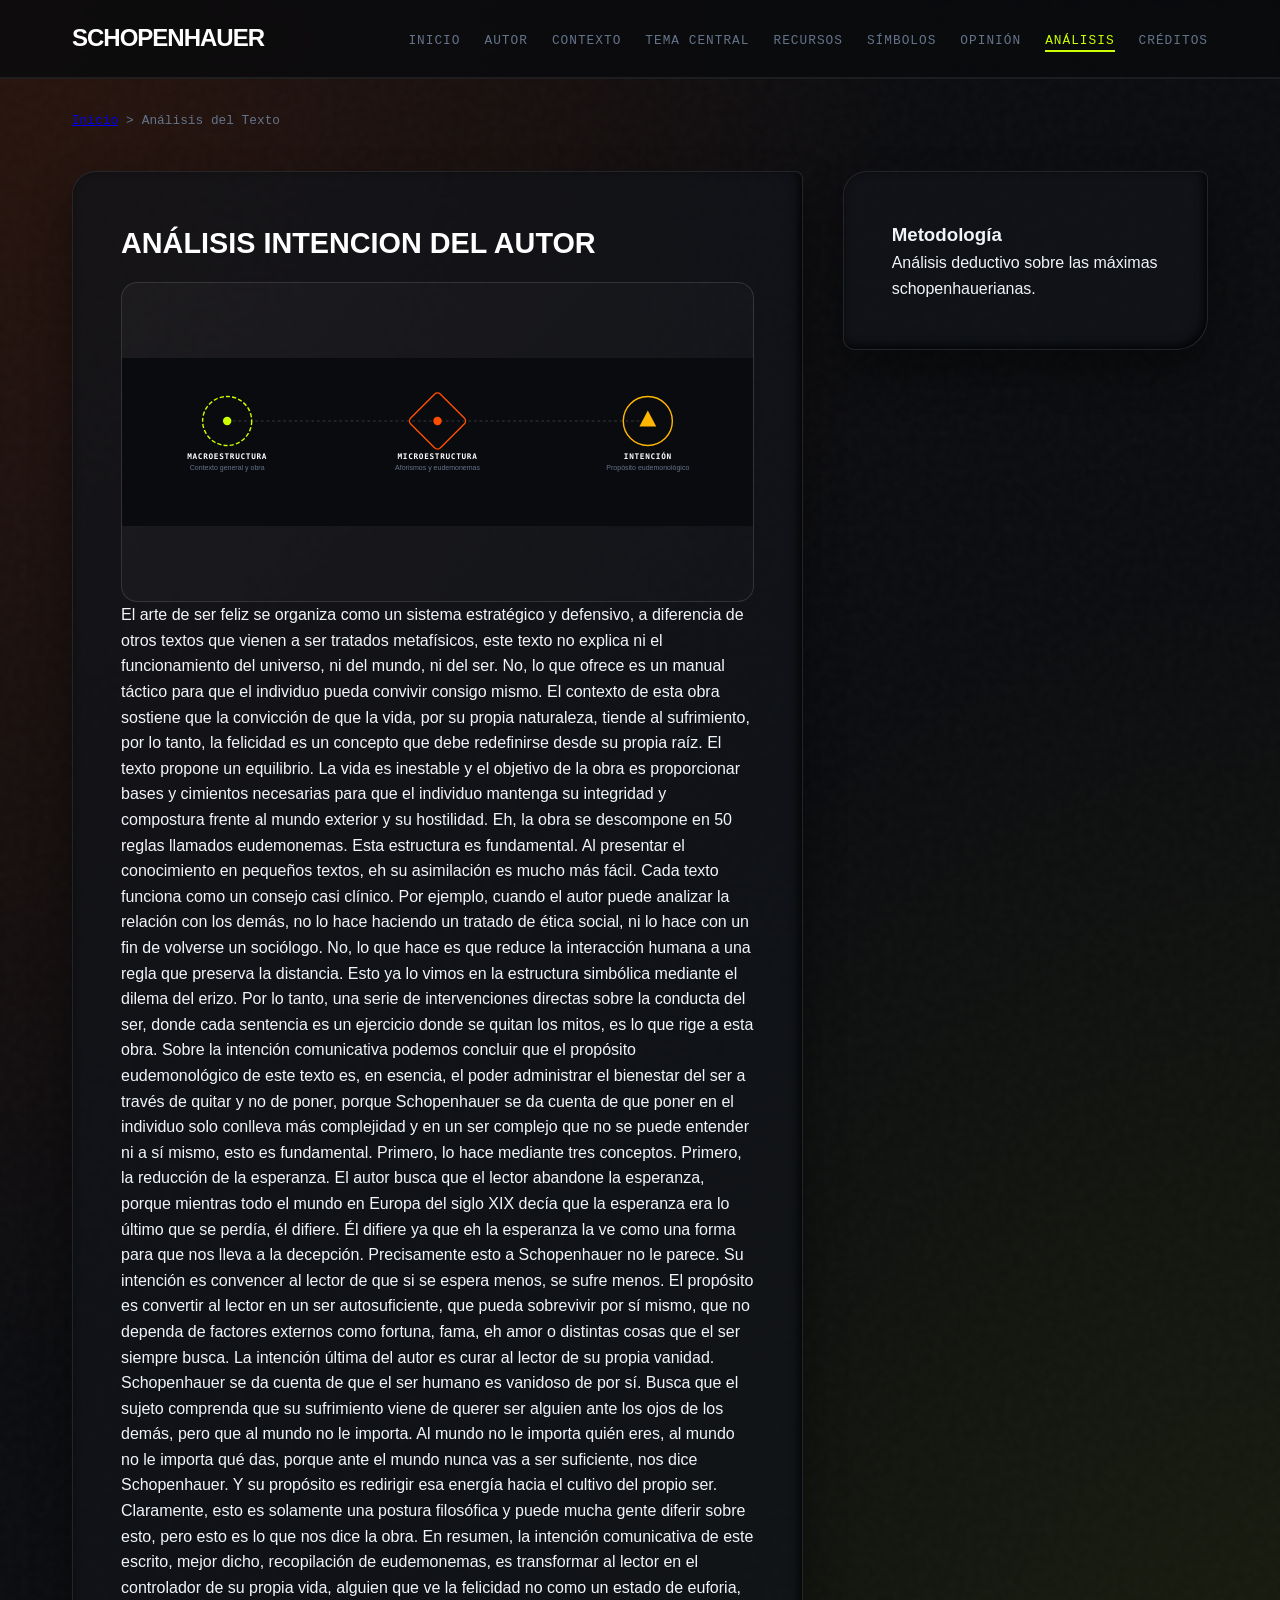
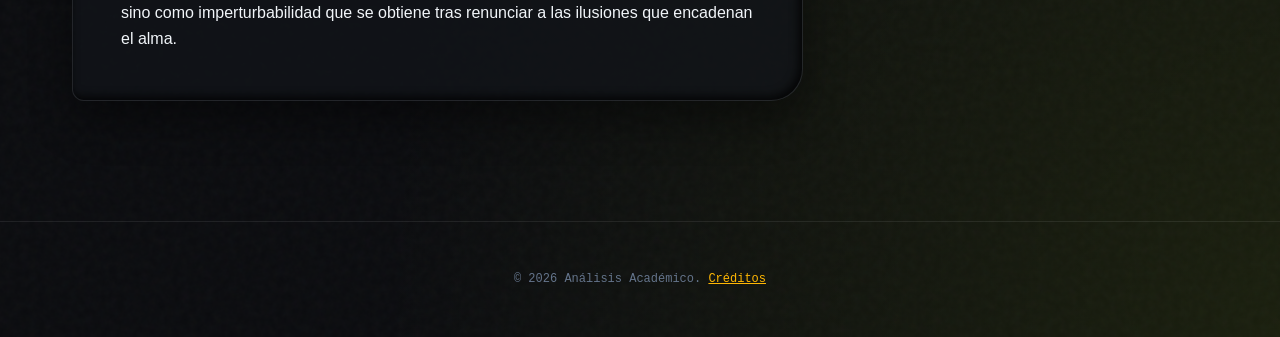
<file: analisis-texto.html>
<!DOCTYPE html>
<html lang="es">
<head>
  <meta charset="UTF-8">
  <title>Análisis del Texto - El Arte de Ser Feliz</title>
  <link rel="stylesheet" href="styles.css">
</head>
<body>
  <header>
    <div class="nav-container">
      <a href="index.html" class="logo">SCHOPENHAUER</a>
      <nav>
        <ul>
          <li><a href="index.html">Inicio</a></li>
          <li><a href="autor-biografia.html">Autor</a></li>
          <li><a href="contexto-historico.html">Contexto</a></li>
          <li><a href="tema-central.html">Tema Central</a></li>
          <li><a href="recursos-literarios.html">Recursos</a></li>
          <li><a href="lenguaje-simbolico.html">Símbolos</a></li>
          <li><a href="opinion-critica.html">Opinión</a></li>
          <li><a href="analisis-texto.html" class="active">Análisis</a></li>
          <li><a href="creditos.html">Créditos</a></li>
        </ul>
      </nav>
    </div>
  </header>

  <div class="breadcrumbs"><a href="index.html">Inicio</a> &gt; <span>Análisis del Texto</span></div>

  <main class="main-container" style="margin-top: 2rem;">
    <section>
      <article class="content-card">
        <h2>Análisis intencion del autor</h2>
        <div class="image-frame"><img src="images/analisis.svg" alt="Frankfurt S XIX"></div>
        <p>El arte de ser feliz se organiza como un sistema estratégico y defensivo, a diferencia de otros textos que vienen a ser tratados metafísicos, este texto no explica ni el funcionamiento del universo, ni del mundo, ni del ser. No, lo que ofrece es un manual táctico para que el individuo pueda convivir consigo mismo. El contexto de esta obra sostiene que la convicción de que la vida, por su propia naturaleza, tiende al sufrimiento, por lo tanto, la felicidad es un concepto que debe redefinirse desde su propia raíz. El texto propone un equilibrio. La vida es inestable y el objetivo de la obra es proporcionar bases y cimientos necesarias para que el individuo mantenga su integridad y compostura frente al mundo exterior y su hostilidad. Eh, la obra se descompone en 50 reglas llamados eudemonemas. Esta estructura es fundamental. Al presentar el conocimiento en pequeños textos, eh su asimilación es mucho más fácil. Cada texto funciona como un consejo casi clínico. Por ejemplo, cuando el autor puede analizar la relación con los demás, no lo hace haciendo un tratado de ética social, ni lo hace con un fin de volverse un sociólogo. No, lo que hace es que reduce la interacción humana a una regla que preserva la distancia. Esto ya lo vimos en la estructura simbólica mediante el dilema del erizo. Por lo tanto, una serie de intervenciones directas sobre la conducta del ser, donde cada sentencia es un ejercicio donde se quitan los mitos, es lo que rige a esta obra. Sobre la intención comunicativa podemos concluir que el propósito eudemonológico de este texto es, en esencia, el poder administrar el bienestar del ser a través de quitar y no de poner, porque Schopenhauer se da cuenta de que poner en el individuo solo conlleva más complejidad y en un ser complejo que no se puede entender ni a sí mismo, esto es fundamental. Primero, lo hace mediante tres conceptos. Primero, la reducción de la esperanza. El autor busca que el lector abandone la esperanza, porque mientras todo el mundo en Europa del siglo XIX decía que la esperanza era lo último que se perdía, él difiere. Él difiere ya que eh la esperanza la ve como una forma para que nos lleva a la decepción. Precisamente esto a Schopenhauer no le parece. Su intención es convencer al lector de que si se espera menos, se sufre menos. El propósito es convertir al lector en un ser autosuficiente, que pueda sobrevivir por sí mismo, que no dependa de factores externos como fortuna, fama, eh amor o distintas cosas que el ser siempre busca. La intención última del autor es curar al lector de su propia vanidad. Schopenhauer se da cuenta de que el ser humano es vanidoso de por sí. Busca que el sujeto comprenda que su sufrimiento viene de querer ser alguien ante los ojos de los demás, pero que al mundo no le importa. Al mundo no le importa quién eres, al mundo no le importa qué das, porque ante el mundo nunca vas a ser suficiente, nos dice Schopenhauer. Y su propósito es redirigir esa energía hacia el cultivo del propio ser. Claramente, esto es solamente una postura filosófica y puede mucha gente diferir sobre esto, pero esto es lo que nos dice la obra. En resumen, la intención comunicativa de este escrito, mejor dicho, recopilación de eudemonemas, es transformar al lector en el controlador de su propia vida, alguien que ve la felicidad no como un estado de euforia, sino como imperturbabilidad que se obtiene tras renunciar a las ilusiones que encadenan el alma.</p>
      </article>
    </section>

    <aside>
      <div class="content-card">
        <h3>Metodología</h3>
        <p>Análisis deductivo sobre las máximas schopenhauerianas.</p>
      </div>
    </aside>
  </main>

  <footer>
    <p>&copy; 2026 Análisis Académico. <a href="creditos.html" style="color: var(--accent-gold);">Créditos</a></p>
  </footer>
</body>
</html>
</file>
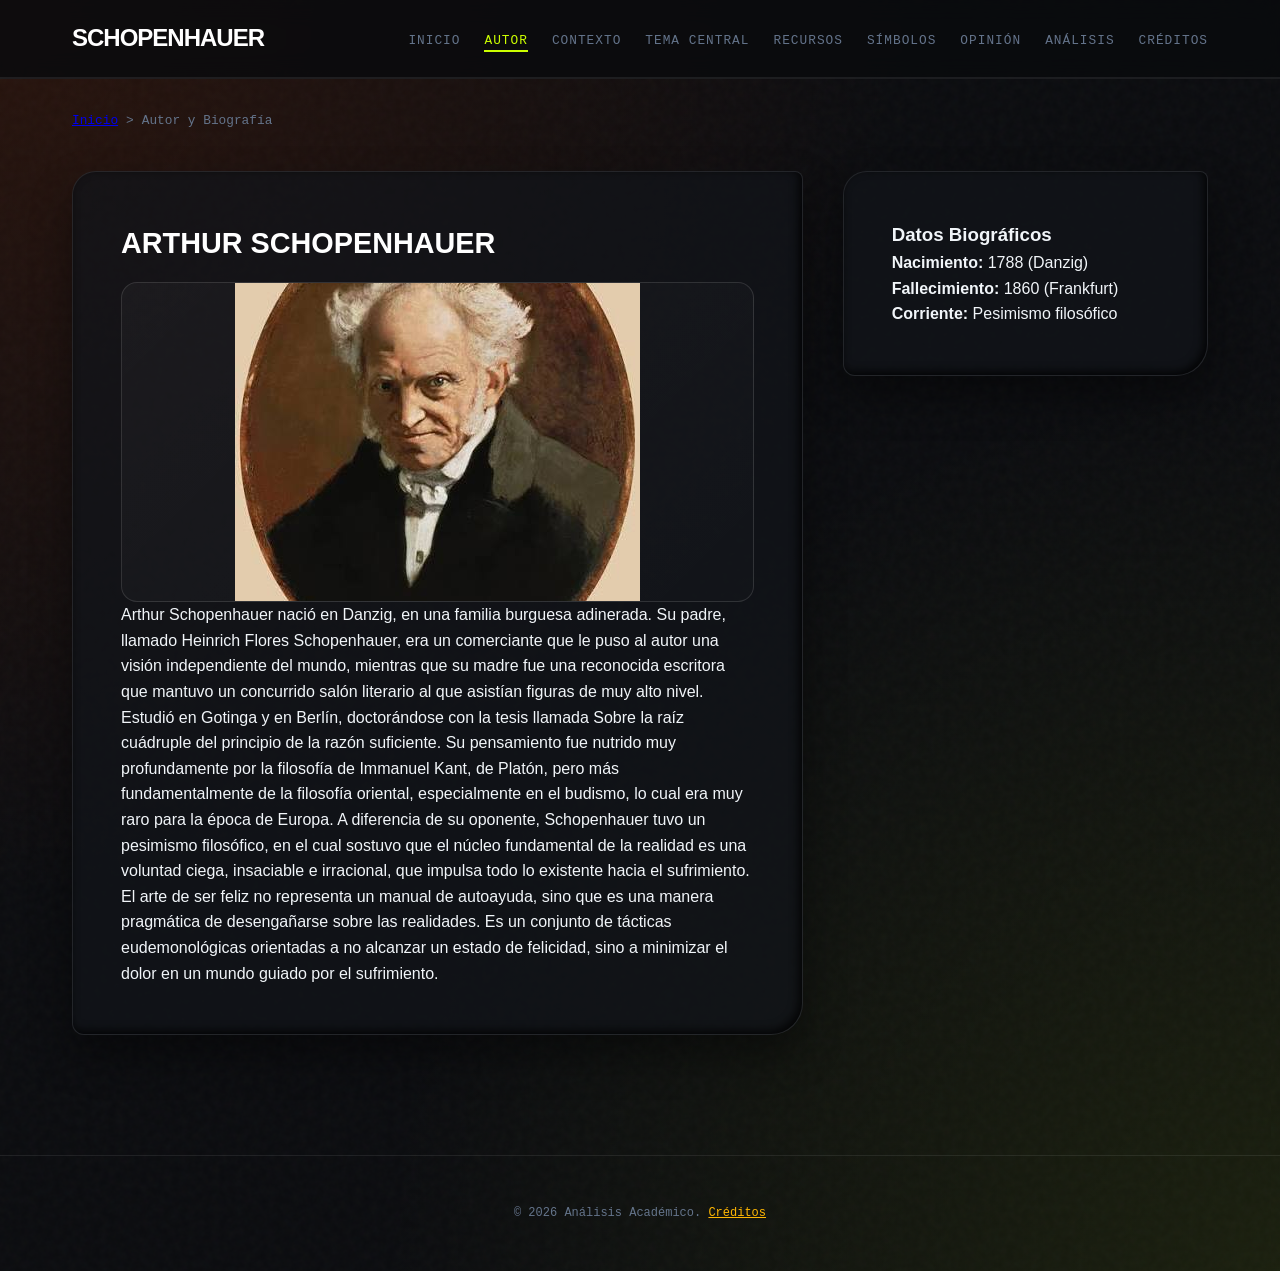
<file: autor-biografia.html>
<!DOCTYPE html>
<html lang="es">
<head>
  <meta charset="UTF-8">
  <title>Autor y Biografía - El Arte de Ser Feliz</title>
  <link rel="stylesheet" href="styles.css">
</head>
<body>
  <header>
    <div class="nav-container">
      <a href="index.html" class="logo">SCHOPENHAUER</a>
      <nav>
        <ul>
          <li><a href="index.html">Inicio</a></li>
          <li><a href="autor-biografia.html" class="active">Autor</a></li>
          <li><a href="contexto-historico.html">Contexto</a></li>
          <li><a href="tema-central.html">Tema Central</a></li>
          <li><a href="recursos-literarios.html">Recursos</a></li>
          <li><a href="lenguaje-simbolico.html">Símbolos</a></li>
          <li><a href="opinion-critica.html">Opinión</a></li>
          <li><a href="analisis-texto.html">Análisis</a></li>
          <li><a href="creditos.html">Créditos</a></li>
        </ul>
      </nav>
    </div>
  </header>

  <div class="breadcrumbs"><a href="index.html">Inicio</a> &gt; <span>Autor y Biografía</span></div>

  <main class="main-container" style="margin-top: 2rem;">
    <section>
      <article class="content-card">
        <h2>Arthur Schopenhauer</h2>
        <div class="image-frame"><img src="images/retrato.jpg" alt="Retrato de Arthur Schopenhauer"></div>
        <p>Arthur Schopenhauer nació en Danzig, en una familia burguesa adinerada. Su padre, llamado Heinrich Flores Schopenhauer, era un comerciante que le puso al autor una visión independiente del mundo, mientras que su madre fue una reconocida escritora que mantuvo un concurrido salón literario al que asistían figuras de muy alto nivel. Estudió en Gotinga y en Berlín, doctorándose con la tesis llamada Sobre la raíz cuádruple del principio de la razón suficiente. Su pensamiento fue nutrido muy profundamente por la filosofía de Immanuel Kant, de Platón, pero más fundamentalmente de la filosofía oriental, especialmente en el budismo, lo cual era muy raro para la época de Europa. A diferencia de su oponente, Schopenhauer tuvo un pesimismo filosófico, en el cual sostuvo que el núcleo fundamental de la realidad es una voluntad ciega, insaciable e irracional, que impulsa todo lo existente hacia el sufrimiento. El arte de ser feliz no representa un manual de autoayuda, sino que es una manera pragmática de desengañarse sobre las realidades. Es un conjunto de tácticas eudemonológicas orientadas a no alcanzar un estado de felicidad, sino a minimizar el dolor en un mundo guiado por el sufrimiento.</p>
      </article>
    </section>

    <aside>
      <div class="content-card">
        <h3>Datos Biográficos</h3>
        <p><strong>Nacimiento:</strong> 1788 (Danzig)</p>
        <p><strong>Fallecimiento:</strong> 1860 (Frankfurt)</p>
        <p><strong>Corriente:</strong> Pesimismo filosófico</p>
      </div>
    </aside>
  </main>

  <footer>
    <p>&copy; 2026 Análisis Académico. <a href="creditos.html" style="color: var(--accent-gold);">Créditos</a></p>
  </footer>
</body>
</html>
</file>
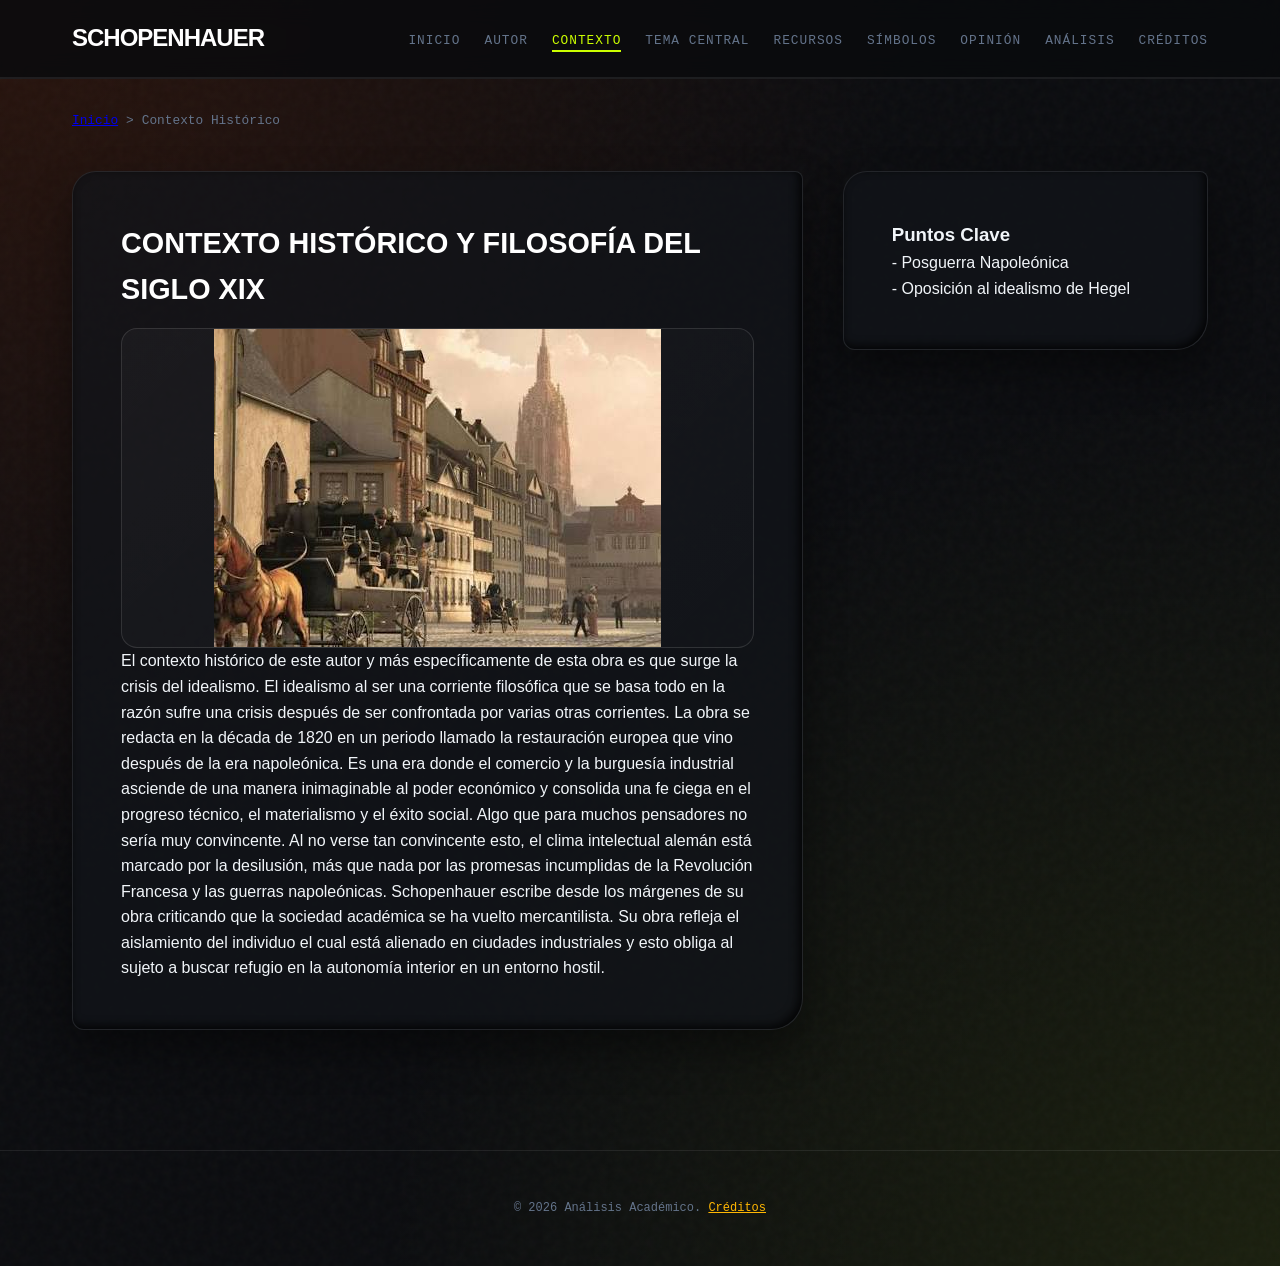
<file: contexto-historico.html>
<!DOCTYPE html>
<html lang="es">
<head>
  <meta charset="UTF-8">
  <title>Contexto Histórico - El Arte de Ser Feliz</title>
  <link rel="stylesheet" href="styles.css">
</head>
<body>
  <header>
    <div class="nav-container">
      <a href="index.html" class="logo">SCHOPENHAUER</a>
      <nav>
        <ul>
          <li><a href="index.html">Inicio</a></li>
          <li><a href="autor-biografia.html">Autor</a></li>
          <li><a href="contexto-historico.html" class="active">Contexto</a></li>
          <li><a href="tema-central.html">Tema Central</a></li>
          <li><a href="recursos-literarios.html">Recursos</a></li>
          <li><a href="lenguaje-simbolico.html">Símbolos</a></li>
          <li><a href="opinion-critica.html">Opinión</a></li>
          <li><a href="analisis-texto.html">Análisis</a></li>
          <li><a href="creditos.html">Créditos</a></li>
        </ul>
      </nav>
    </div>
  </header>

  <div class="breadcrumbs"><a href="index.html">Inicio</a> &gt; <span>Contexto Histórico</span></div>

  <main class="main-container" style="margin-top: 2rem;">
    <section>
      <article class="content-card">
        <h2>Contexto Histórico y Filosofía del Siglo XIX</h2>
        <div class="image-frame"><img src="images/europa.jpg" alt="Frankfurt S XIX"></div>
        <p>El contexto histórico de este autor y más específicamente de esta obra es que surge la crisis del idealismo. El idealismo al ser una corriente filosófica que se basa todo en la razón sufre una crisis después de ser confrontada por varias otras corrientes. La obra se redacta en la década de 1820 en un periodo llamado la restauración europea que vino después de la era napoleónica. Es una era donde el comercio y la burguesía industrial asciende de una manera inimaginable al poder económico y consolida una fe ciega en el progreso técnico, el materialismo y el éxito social. Algo que para muchos pensadores no sería muy convincente. Al no verse tan convincente esto, el clima intelectual alemán está marcado por la desilusión, más que nada por las promesas incumplidas de la Revolución Francesa y las guerras napoleónicas. Schopenhauer escribe desde los márgenes de su obra criticando que la sociedad académica se ha vuelto mercantilista. Su obra refleja el aislamiento del individuo el cual está alienado en ciudades industriales y esto obliga al sujeto a buscar refugio en la autonomía interior en un entorno hostil.</p>
      </article>
    </section>

    <aside>
      <div class="content-card">
        <h3>Puntos Clave</h3>
        <p>- Posguerra Napoleónica</p>
        <p>- Oposición al idealismo de Hegel</p>
      </div>
    </aside>
  </main>

  <footer>
    <p>&copy; 2026 Análisis Académico. <a href="creditos.html" style="color: var(--accent-gold);">Créditos</a></p>
  </footer>
</body>
</html>
</file>
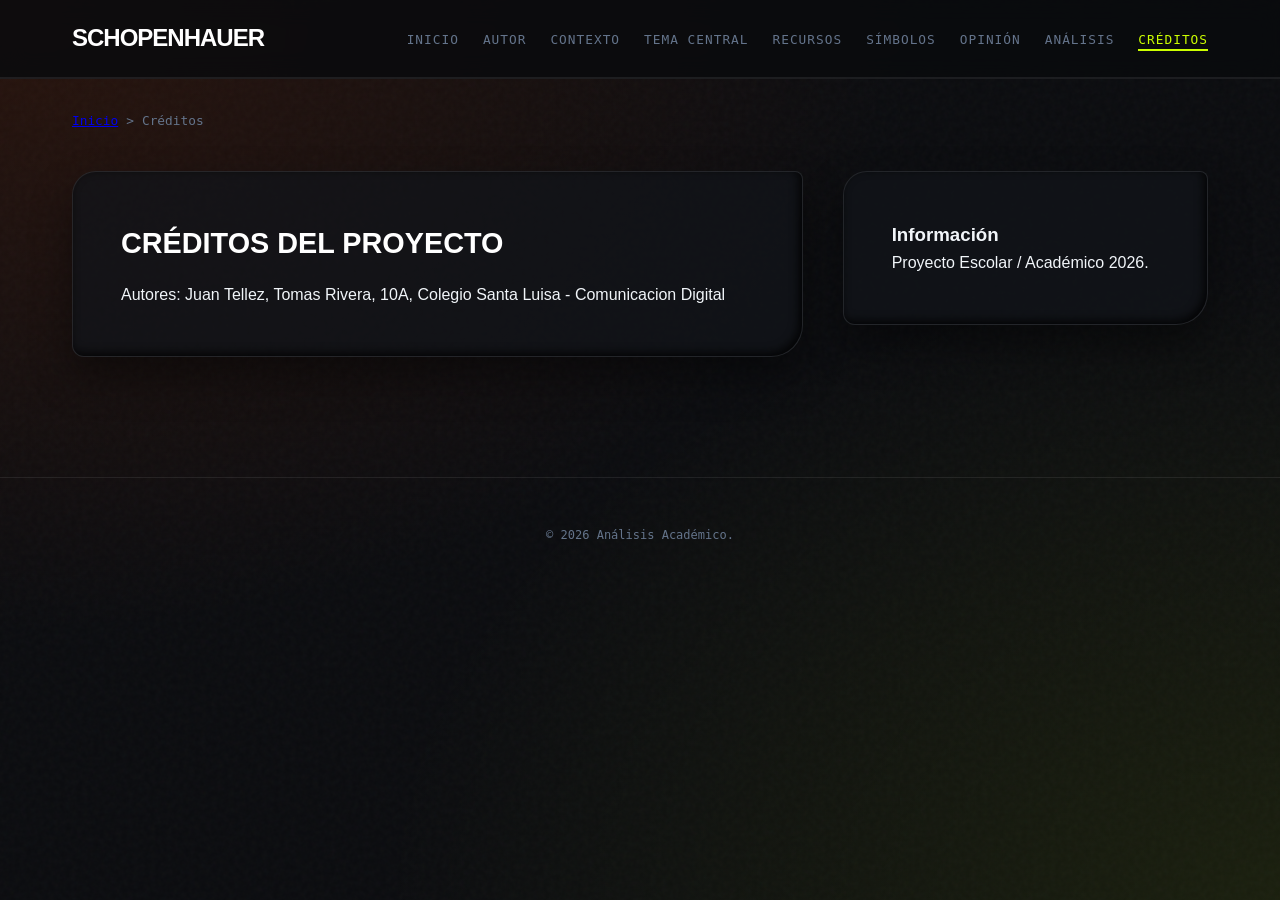
<file: creditos.html>
<!DOCTYPE html>
<html lang="es">
<head>
  <meta charset="UTF-8">
  <title>Créditos - El Arte de Ser Feliz</title>
  <link rel="stylesheet" href="styles.css">
</head>
<body>
  <header>
    <div class="nav-container">
      <a href="index.html" class="logo">SCHOPENHAUER</a>
      <nav>
        <ul>
          <li><a href="index.html">Inicio</a></li>
          <li><a href="autor-biografia.html">Autor</a></li>
          <li><a href="contexto-historico.html">Contexto</a></li>
          <li><a href="tema-central.html">Tema Central</a></li>
          <li><a href="recursos-literarios.html">Recursos</a></li>
          <li><a href="lenguaje-simbolico.html">Símbolos</a></li>
          <li><a href="opinion-critica.html">Opinión</a></li>
          <li><a href="analisis-texto.html">Análisis</a></li>
          <li><a href="creditos.html" class="active">Créditos</a></li>
        </ul>
      </nav>
    </div>
  </header>

  <div class="breadcrumbs"><a href="index.html">Inicio</a> &gt; <span>Créditos</span></div>

  <main class="main-container" style="margin-top: 2rem;">
    <section>
      <article class="content-card">
        <h2>Créditos del Proyecto</h2>
        <p>Autores: Juan Tellez, Tomas Rivera, 10A, Colegio Santa Luisa - Comunicacion Digital</p>
      </article>
    </section>

    <aside>
      <div class="content-card">
        <h3>Información</h3>
        <p>Proyecto Escolar / Académico 2026.</p>
      </div>
    </aside>
  </main>

  <footer>
    <p>&copy; 2026 Análisis Académico.</p>
  </footer>
</body>
</html>
</file>
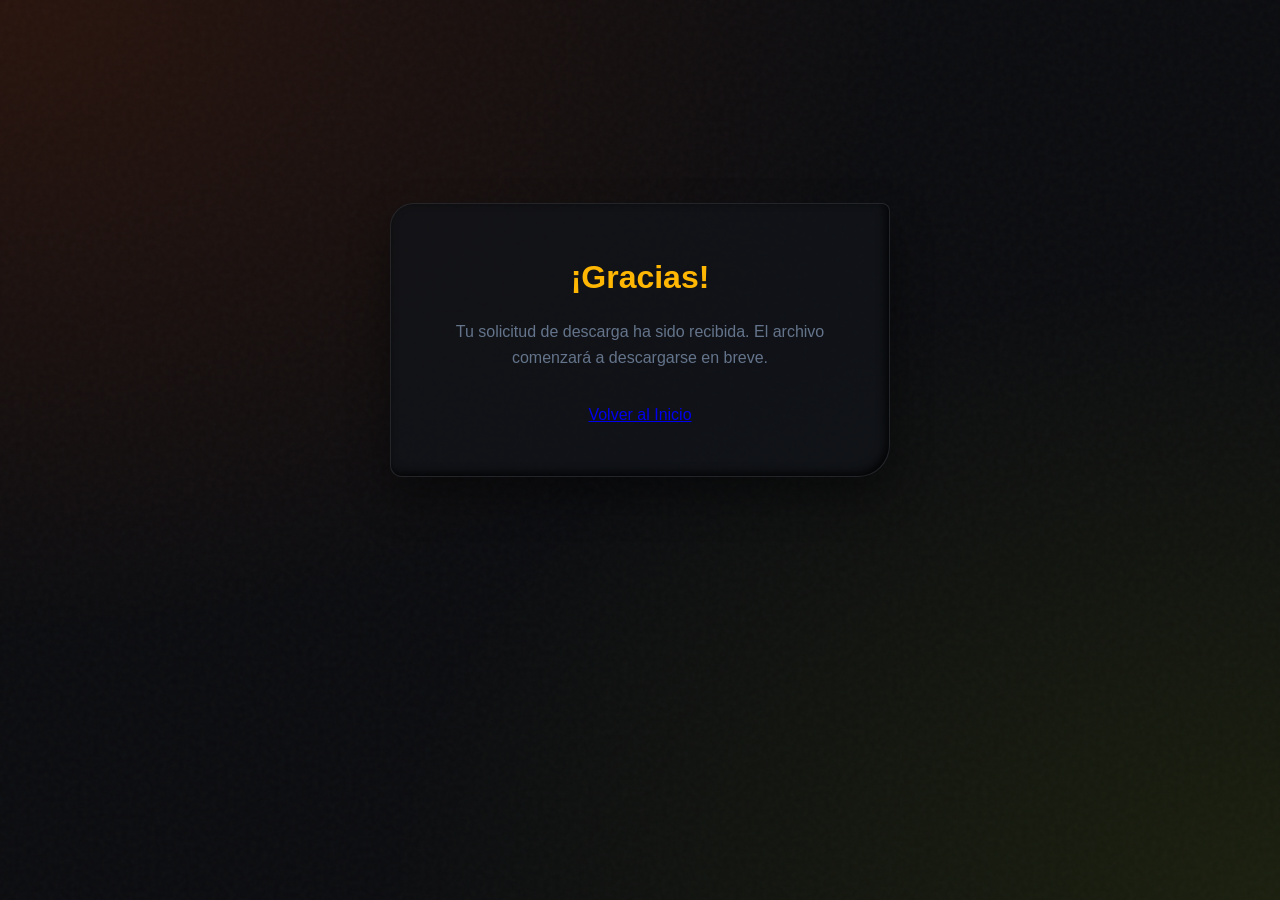
<file: gracias.html>
<!DOCTYPE html>
<html lang="es">
<head>
  <meta charset="UTF-8">
  <title>Gracias - El Arte de Ser Feliz</title>
  <link rel="stylesheet" href="styles.css">
</head>
<body>
  <main style="min-height: 80vh; display: flex; align-items: center; justify-content: center; padding: 2rem;">
    <div class="content-card" style="text-align: center; max-width: 500px;">
      <h1 style="font-family: var(--font-title); color: var(--accent-gold); margin-bottom: 1rem;">¡Gracias!</h1>
      <p style="color: var(--text-muted); margin-bottom: 2rem;">Tu solicitud de descarga ha sido recibida. El archivo comenzará a descargarse en breve.</p>
      <a href="index.html" class="cta-button">Volver al Inicio</a>
    </div>
  </main>
</body>
</html>
</file>
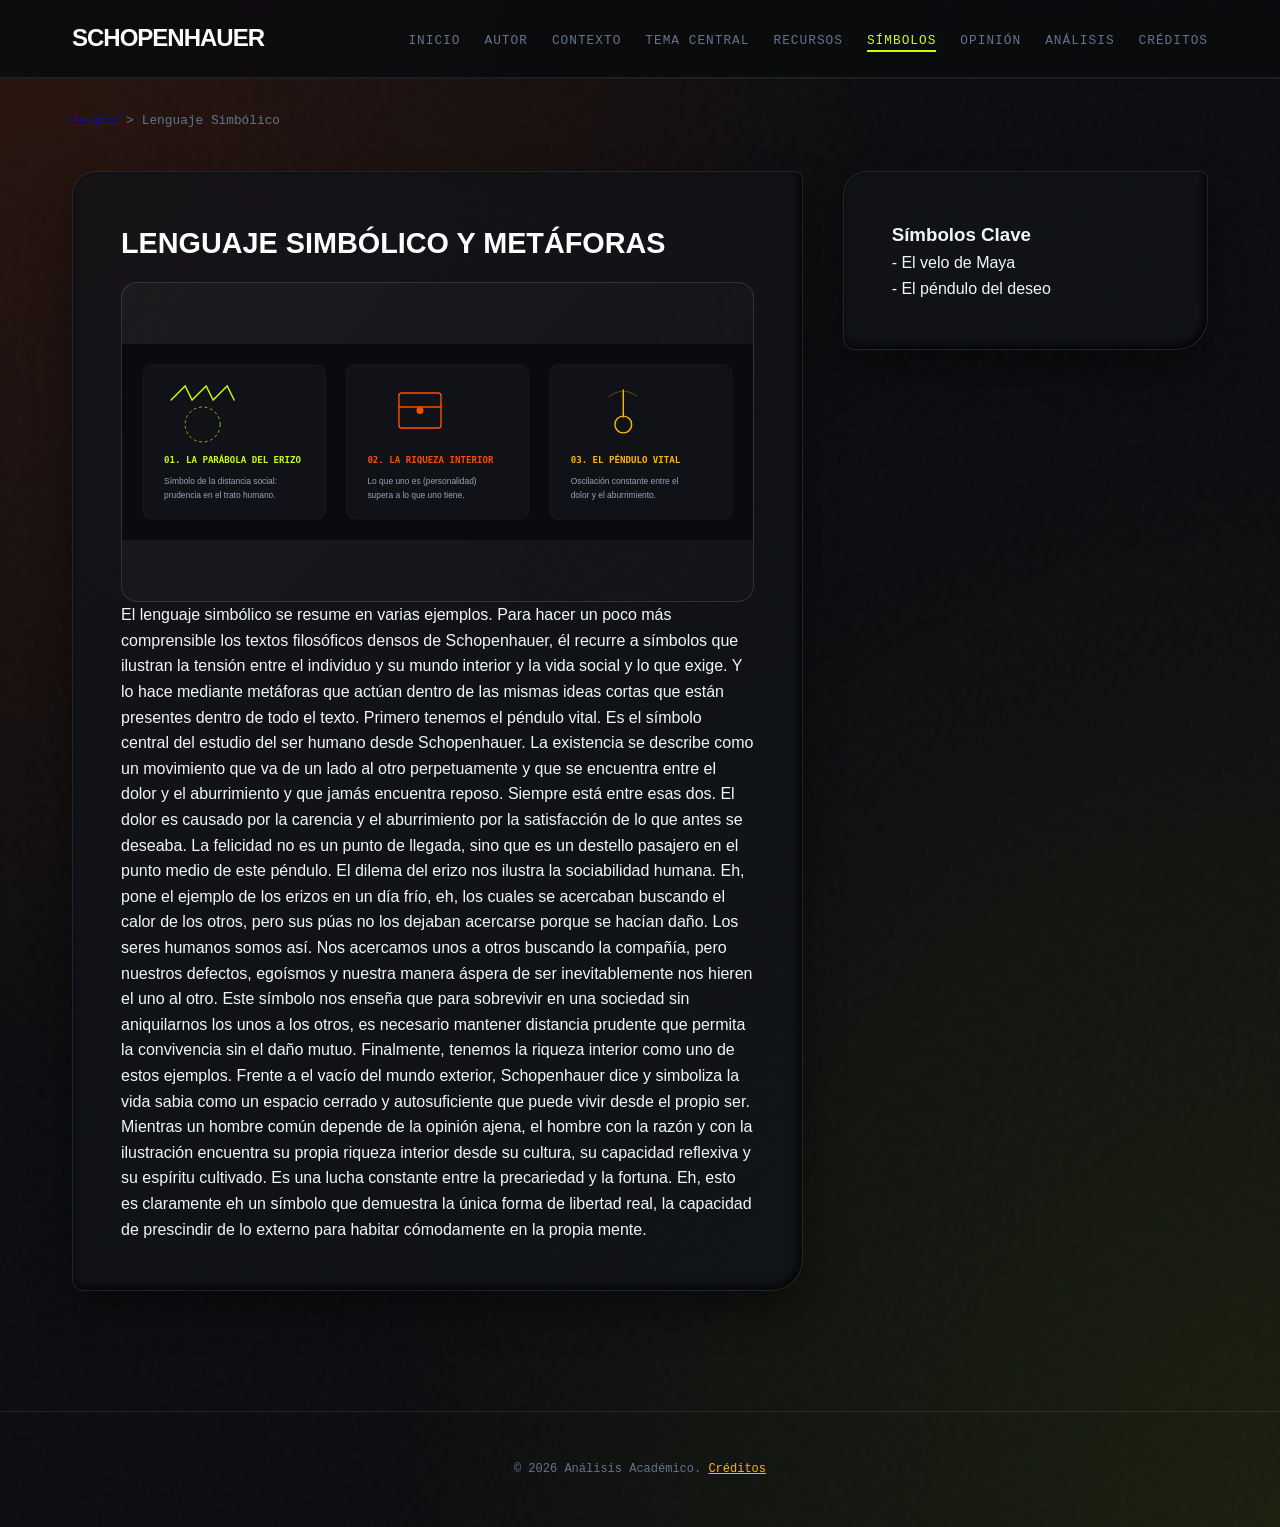
<file: lenguaje-simbolico.html>
<!DOCTYPE html>
<html lang="es">
<head>
  <meta charset="UTF-8">
  <title>Lenguaje Simbólico - El Arte de Ser Feliz</title>
  <link rel="stylesheet" href="styles.css">
</head>
<body>
  <header>
    <div class="nav-container">
      <a href="index.html" class="logo">SCHOPENHAUER</a>
      <nav>
        <ul>
          <li><a href="index.html">Inicio</a></li>
          <li><a href="autor-biografia.html">Autor</a></li>
          <li><a href="contexto-historico.html">Contexto</a></li>
          <li><a href="tema-central.html">Tema Central</a></li>
          <li><a href="recursos-literarios.html">Recursos</a></li>
          <li><a href="lenguaje-simbolico.html" class="active">Símbolos</a></li>
          <li><a href="opinion-critica.html">Opinión</a></li>
          <li><a href="analisis-texto.html">Análisis</a></li>
          <li><a href="creditos.html">Créditos</a></li>
        </ul>
      </nav>
    </div>
  </header>

  <div class="breadcrumbs"><a href="index.html">Inicio</a> &gt; <span>Lenguaje Simbólico</span></div>

  <main class="main-container" style="margin-top: 2rem;">
    <section>
      <article class="content-card">
        <h2>Lenguaje Simbólico y Metáforas</h2>
        <div class="image-frame"><img src="images/diagrama2.svg" alt="Frankfurt S XIX"></div>
        <p>El lenguaje simbólico se resume en varias ejemplos. Para hacer un poco más comprensible los textos filosóficos densos de Schopenhauer, él recurre a símbolos que ilustran la tensión entre el individuo y su mundo interior y la vida social y lo que exige. Y lo hace mediante metáforas que actúan dentro de las mismas ideas cortas que están presentes dentro de todo el texto. Primero tenemos el péndulo vital. Es el símbolo central del estudio del ser humano desde Schopenhauer. La existencia se describe como un movimiento que va de un lado al otro perpetuamente y que se encuentra entre el dolor y el aburrimiento y que jamás encuentra reposo. Siempre está entre esas dos. El dolor es causado por la carencia y el aburrimiento por la satisfacción de lo que antes se deseaba. La felicidad no es un punto de llegada, sino que es un destello pasajero en el punto medio de este péndulo. El dilema del erizo nos ilustra la sociabilidad humana. Eh, pone el ejemplo de los erizos en un día frío, eh, los cuales se acercaban buscando el calor de los otros, pero sus púas no los dejaban acercarse porque se hacían daño. Los seres humanos somos así. Nos acercamos unos a otros buscando la compañía, pero nuestros defectos, egoísmos y nuestra manera áspera de ser inevitablemente nos hieren el uno al otro. Este símbolo nos enseña que para sobrevivir en una sociedad sin aniquilarnos los unos a los otros, es necesario mantener distancia prudente que permita la convivencia sin el daño mutuo. Finalmente, tenemos la riqueza interior como uno de estos ejemplos. Frente a el vacío del mundo exterior, Schopenhauer dice y simboliza la vida sabia como un espacio cerrado y autosuficiente que puede vivir desde el propio ser. Mientras un hombre común depende de la opinión ajena, el hombre con la razón y con la ilustración encuentra su propia riqueza interior desde su cultura, su capacidad reflexiva y su espíritu cultivado. Es una lucha constante entre la precariedad y la fortuna. Eh, esto es claramente eh un símbolo que demuestra la única forma de libertad real, la capacidad de prescindir de lo externo para habitar cómodamente en la propia mente.</p>
      </article>
    </section>

    <aside>
      <div class="content-card">
        <h3>Símbolos Clave</h3>
        <p>- El velo de Maya</p>
        <p>- El péndulo del deseo</p>
      </div>
    </aside>
  </main>

  <footer>
    <p>&copy; 2026 Análisis Académico. <a href="creditos.html" style="color: var(--accent-gold);">Créditos</a></p>
  </footer>
</body>
</html>
</file>
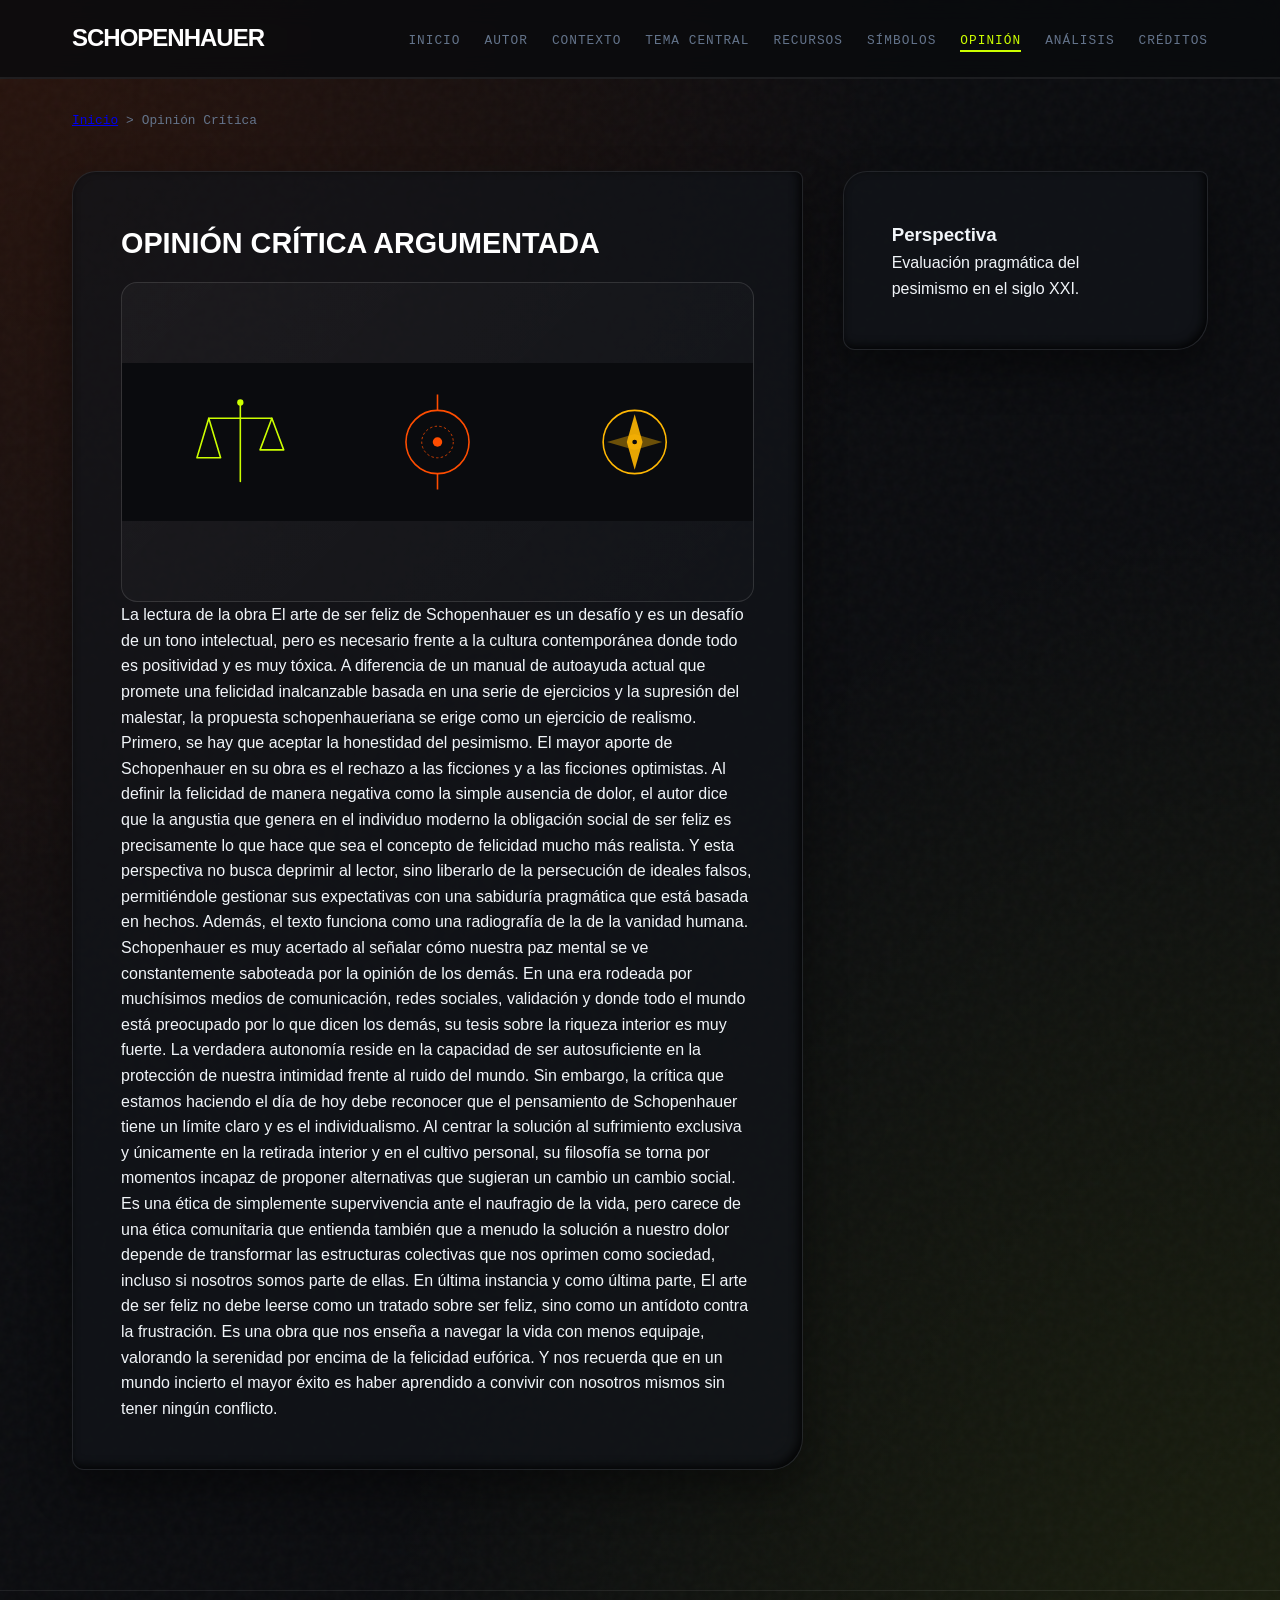
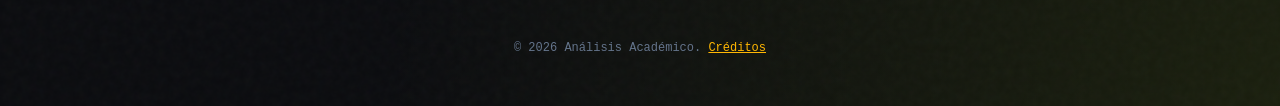
<file: opinion-critica.html>
<!DOCTYPE html>
<html lang="es">
<head>
  <meta charset="UTF-8">
  <title>Opinión Crítica - El Arte de Ser Feliz</title>
  <link rel="stylesheet" href="styles.css">
</head>
<body>
  <header>
    <div class="nav-container">
      <a href="index.html" class="logo">SCHOPENHAUER</a>
      <nav>
        <ul>
          <li><a href="index.html">Inicio</a></li>
          <li><a href="autor-biografia.html">Autor</a></li>
          <li><a href="contexto-historico.html">Contexto</a></li>
          <li><a href="tema-central.html">Tema Central</a></li>
          <li><a href="recursos-literarios.html">Recursos</a></li>
          <li><a href="lenguaje-simbolico.html">Símbolos</a></li>
          <li><a href="opinion-critica.html" class="active">Opinión</a></li>
          <li><a href="analisis-texto.html">Análisis</a></li>
          <li><a href="creditos.html">Créditos</a></li>
        </ul>
      </nav>
    </div>
  </header>

  <div class="breadcrumbs"><a href="index.html">Inicio</a> &gt; <span>Opinión Crítica</span></div>

  <main class="main-container" style="margin-top: 2rem;">
    <section>
      <article class="content-card">
        <h2>Opinión Crítica Argumentada</h2>
        <div class="image-frame"><img src="images/simbolos.svg" alt="Frankfurt S XIX"></div>
        <p>La lectura de la obra El arte de ser feliz de Schopenhauer es un desafío y es un desafío de un tono intelectual, pero es necesario frente a la cultura contemporánea donde todo es positividad y es muy tóxica. A diferencia de un manual de autoayuda actual que promete una felicidad inalcanzable basada en una serie de ejercicios y la supresión del malestar, la propuesta schopenhaueriana se erige como un ejercicio de realismo. Primero, se hay que aceptar la honestidad del pesimismo. El mayor aporte de Schopenhauer en su obra es el rechazo a las ficciones y a las ficciones optimistas. Al definir la felicidad de manera negativa como la simple ausencia de dolor, el autor dice que la angustia que genera en el individuo moderno la obligación social de ser feliz es precisamente lo que hace que sea el concepto de felicidad mucho más realista. Y esta perspectiva no busca deprimir al lector, sino liberarlo de la persecución de ideales falsos, permitiéndole gestionar sus expectativas con una sabiduría pragmática que está basada en hechos. Además, el texto funciona como una radiografía de la de la vanidad humana. Schopenhauer es muy acertado al señalar cómo nuestra paz mental se ve constantemente saboteada por la opinión de los demás. En una era rodeada por muchísimos medios de comunicación, redes sociales, validación y donde todo el mundo está preocupado por lo que dicen los demás, su tesis sobre la riqueza interior es muy fuerte. La verdadera autonomía reside en la capacidad de ser autosuficiente en la protección de nuestra intimidad frente al ruido del mundo. Sin embargo, la crítica que estamos haciendo el día de hoy debe reconocer que el pensamiento de Schopenhauer tiene un límite claro y es el individualismo. Al centrar la solución al sufrimiento exclusiva y únicamente en la retirada interior y en el cultivo personal, su filosofía se torna por momentos incapaz de proponer alternativas que sugieran un cambio un cambio social. Es una ética de simplemente supervivencia ante el naufragio de la vida, pero carece de una ética comunitaria que entienda también que a menudo la solución a nuestro dolor depende de transformar las estructuras colectivas que nos oprimen como sociedad, incluso si nosotros somos parte de ellas. En última instancia y como última parte, El arte de ser feliz no debe leerse como un tratado sobre ser feliz, sino como un antídoto contra la frustración. Es una obra que nos enseña a navegar la vida con menos equipaje, valorando la serenidad por encima de la felicidad eufórica. Y nos recuerda que en un mundo incierto el mayor éxito es haber aprendido a convivir con nosotros mismos sin tener ningún conflicto.</p>
      </article>
    </section>

    <aside>
      <div class="content-card">
        <h3>Perspectiva</h3>
        <p>Evaluación pragmática del pesimismo en el siglo XXI.</p>
      </div>
    </aside>
  </main>

  <footer>
    <p>&copy; 2026 Análisis Académico. <a href="creditos.html" style="color: var(--accent-gold);">Créditos</a></p>
  </footer>
</body>
</html>
</file>
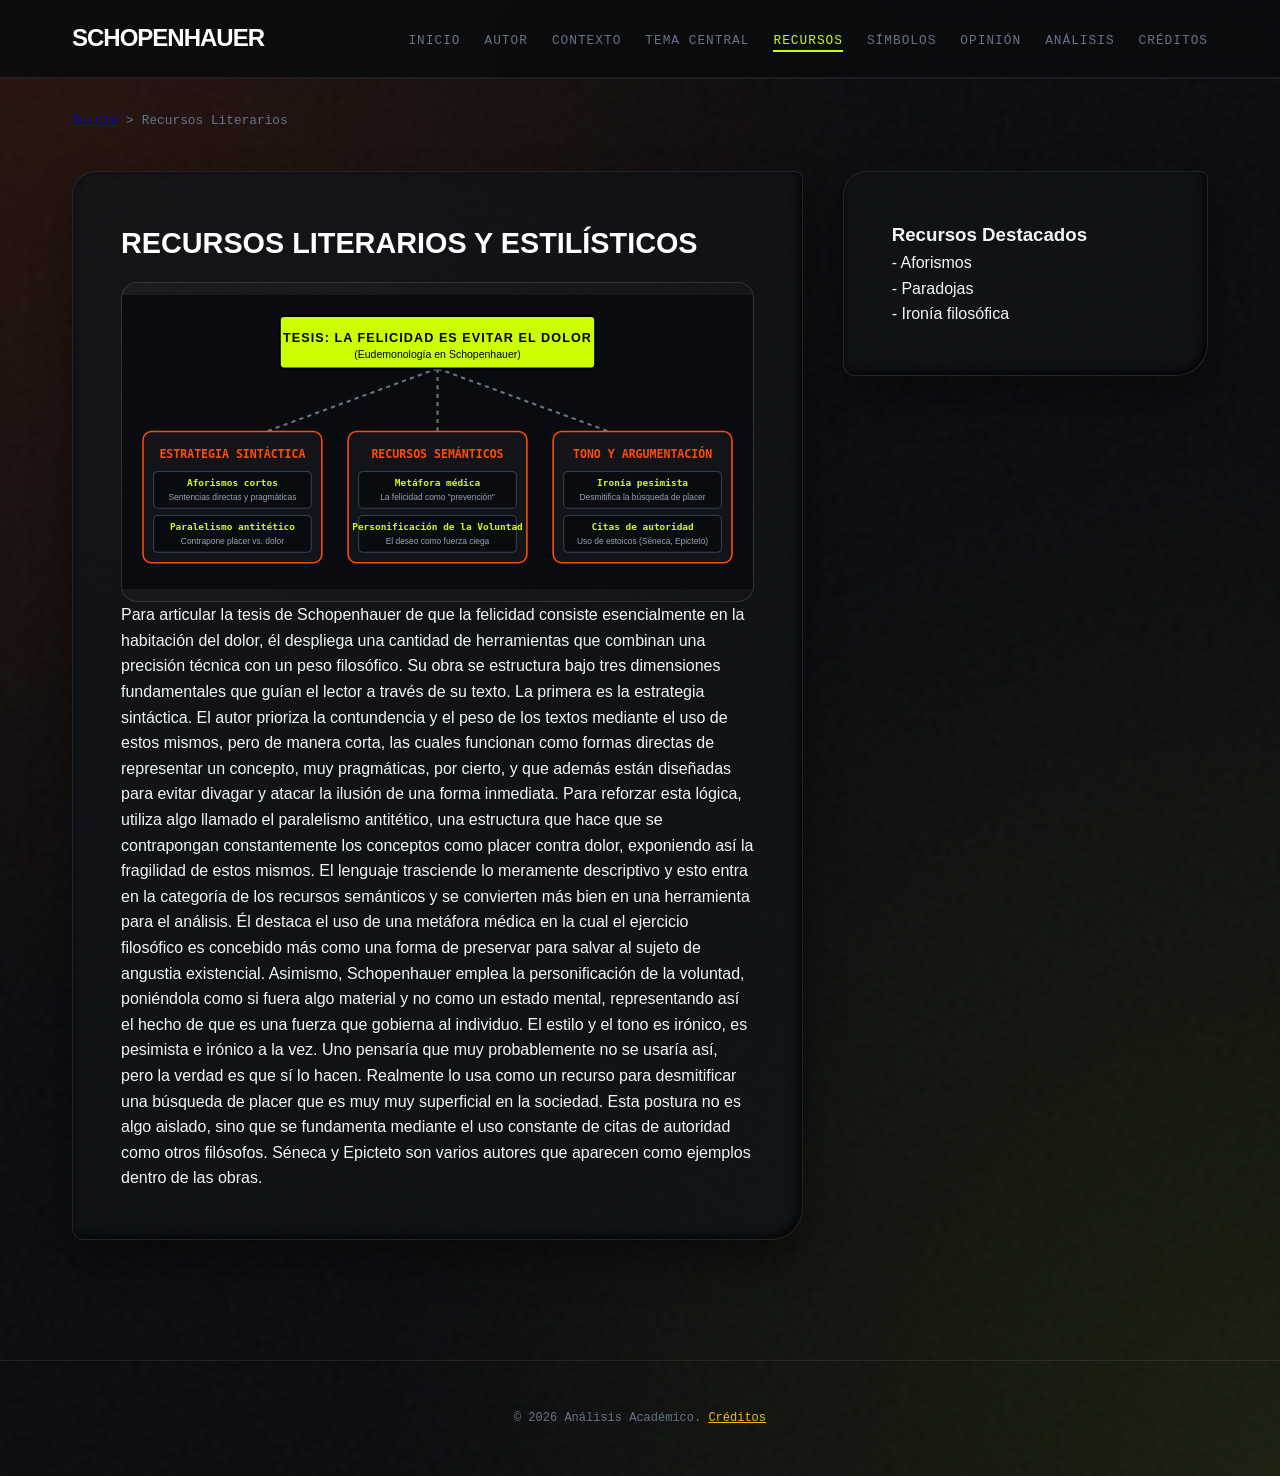
<file: recursos-literarios.html>
<!DOCTYPE html>
<html lang="es">
<head>
  <meta charset="UTF-8">
  <title>Recursos Literarios - El Arte de Ser Feliz</title>
  <link rel="stylesheet" href="styles.css">
</head>
<body>
  <header>
    <div class="nav-container">
      <a href="index.html" class="logo">SCHOPENHAUER</a>
      <nav>
        <ul>
          <li><a href="index.html">Inicio</a></li>
          <li><a href="autor-biografia.html">Autor</a></li>
          <li><a href="contexto-historico.html">Contexto</a></li>
          <li><a href="tema-central.html">Tema Central</a></li>
          <li><a href="recursos-literarios.html" class="active">Recursos</a></li>
          <li><a href="lenguaje-simbolico.html">Símbolos</a></li>
          <li><a href="opinion-critica.html">Opinión</a></li>
          <li><a href="analisis-texto.html">Análisis</a></li>
          <li><a href="creditos.html">Créditos</a></li>
        </ul>
      </nav>
    </div>
  </header>

  <div class="breadcrumbs"><a href="index.html">Inicio</a> &gt; <span>Recursos Literarios</span></div>

  <main class="main-container" style="margin-top: 2rem;">
    <section>
      <article class="content-card">
        <h2>Recursos Literarios y Estilísticos</h2>
        <div class="image-frame"><img src="images/diagrama.svg" alt="Diagrama Estilistico"></div>
        <p>Para articular la tesis de Schopenhauer de que la felicidad consiste esencialmente en la habitación del dolor, él despliega una cantidad de herramientas que combinan una precisión técnica con un peso filosófico. Su obra se estructura bajo tres dimensiones fundamentales que guían el lector a través de su texto. La primera es la estrategia sintáctica. El autor prioriza la contundencia y el peso de los textos mediante el uso de estos mismos, pero de manera corta, las cuales funcionan como formas directas de representar un concepto, muy pragmáticas, por cierto, y que además están diseñadas para evitar divagar y atacar la ilusión de una forma inmediata. Para reforzar esta lógica, utiliza algo llamado el paralelismo antitético, una estructura que hace que se contrapongan constantemente los conceptos como placer contra dolor, exponiendo así la fragilidad de estos mismos. El lenguaje trasciende lo meramente descriptivo y esto entra en la categoría de los recursos semánticos y se convierten más bien en una herramienta para el análisis. Él destaca el uso de una metáfora médica en la cual el ejercicio filosófico es concebido más como una forma de preservar para salvar al sujeto de angustia existencial. Asimismo, Schopenhauer emplea la personificación de la voluntad, poniéndola como si fuera algo material y no como un estado mental, representando así el hecho de que es una fuerza que gobierna al individuo. El estilo y el tono es irónico, es pesimista e irónico a la vez. Uno pensaría que muy probablemente no se usaría así, pero la verdad es que sí lo hacen. Realmente lo usa como un recurso para desmitificar una búsqueda de placer que es muy muy superficial en la sociedad. Esta postura no es algo aislado, sino que se fundamenta mediante el uso constante de citas de autoridad como otros filósofos. Séneca y Epicteto son varios autores que aparecen como ejemplos dentro de las obras.</p>
      </article>
    </section>

    <aside>
      <div class="content-card">
        <h3>Recursos Destacados</h3>
        <p>- Aforismos</p>
        <p>- Paradojas</p>
        <p>- Ironía filosófica</p>
      </div>
    </aside>
  </main>

  <footer>
    <p>&copy; 2026 Análisis Académico. <a href="creditos.html" style="color: var(--accent-gold);">Créditos</a></p>
  </footer>
</body>
</html>
</file>
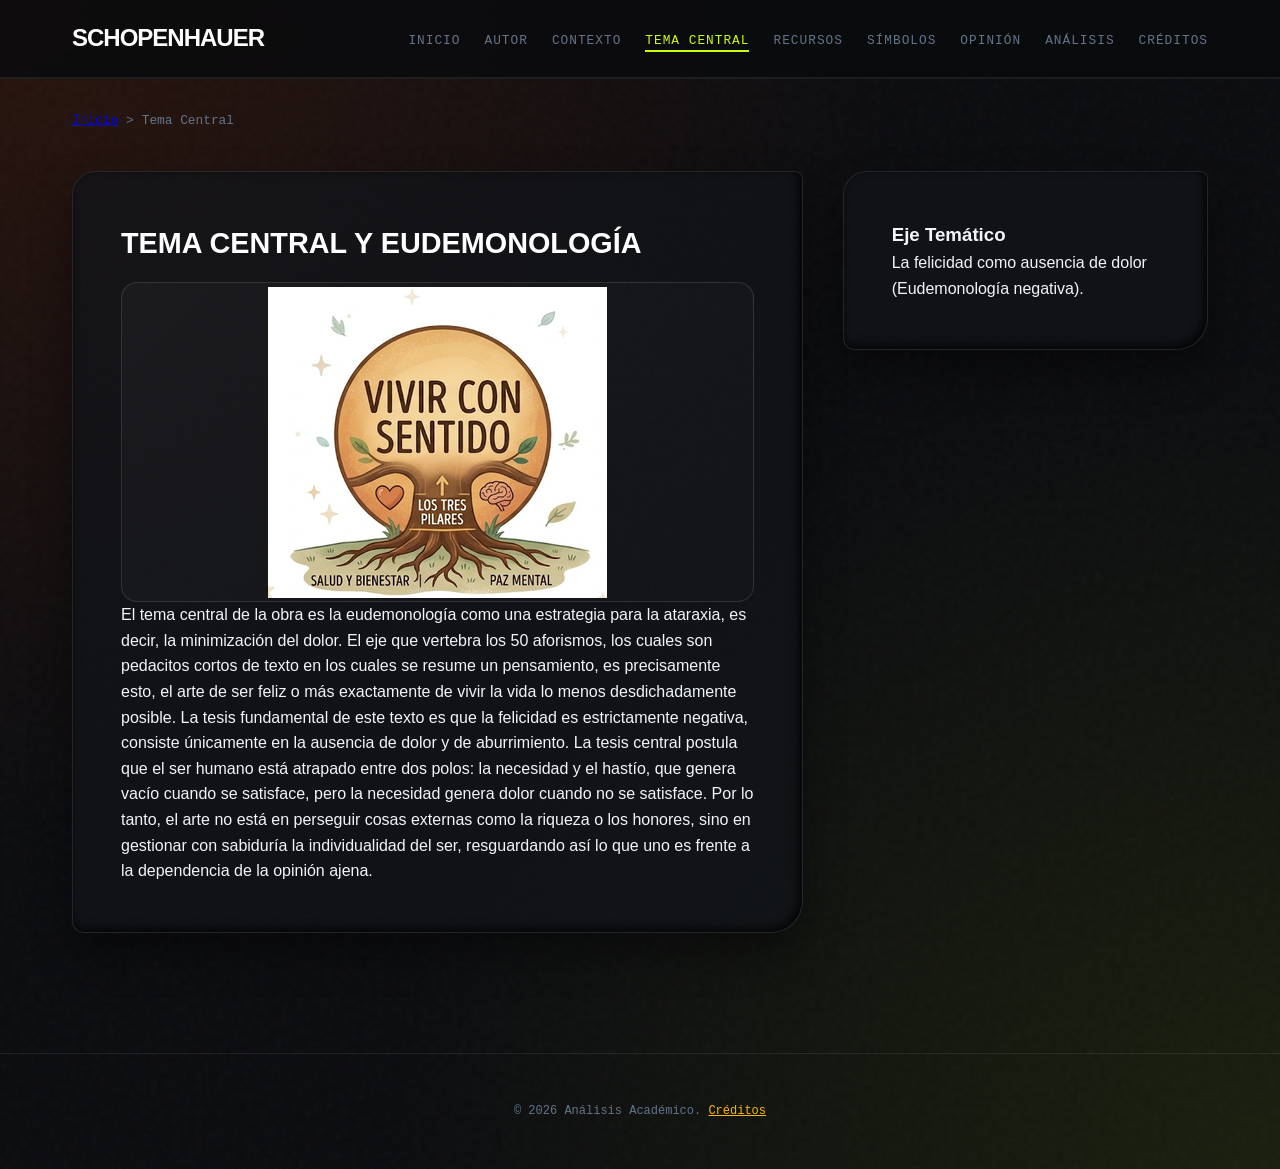
<file: tema-central.html>
<!DOCTYPE html>
<html lang="es">
<head>
  <meta charset="UTF-8">
  <title>Tema Central - El Arte de Ser Feliz</title>
  <link rel="stylesheet" href="styles.css">
</head>
<body>
  <header>
    <div class="nav-container">
      <a href="index.html" class="logo">SCHOPENHAUER</a>
      <nav>
        <ul>
          <li><a href="index.html">Inicio</a></li>
          <li><a href="autor-biografia.html">Autor</a></li>
          <li><a href="contexto-historico.html">Contexto</a></li>
          <li><a href="tema-central.html" class="active">Tema Central</a></li>
          <li><a href="recursos-literarios.html">Recursos</a></li>
          <li><a href="lenguaje-simbolico.html">Símbolos</a></li>
          <li><a href="opinion-critica.html">Opinión</a></li>
          <li><a href="analisis-texto.html">Análisis</a></li>
          <li><a href="creditos.html">Créditos</a></li>
        </ul>
      </nav>
    </div>
  </header>

  <div class="breadcrumbs"><a href="index.html">Inicio</a> &gt; <span>Tema Central</span></div>

  <main class="main-container" style="margin-top: 2rem;">
    <section>
      <article class="content-card">
        <h2>Tema Central y Eudemonología</h2>
        <div class="image-frame"><img src="images/esquema.png " alt="Esquema explicativo"></div>
        <p>El tema central de la obra es la eudemonología como una estrategia para la ataraxia, es decir, la minimización del dolor. El eje que vertebra los 50 aforismos, los cuales son pedacitos cortos de texto en los cuales se resume un pensamiento, es precisamente esto, el arte de ser feliz o más exactamente de vivir la vida lo menos desdichadamente posible. La tesis fundamental de este texto es que la felicidad es estrictamente negativa, consiste únicamente en la ausencia de dolor y de aburrimiento. La tesis central postula que el ser humano está atrapado entre dos polos: la necesidad y el hastío, que genera vacío cuando se satisface, pero la necesidad genera dolor cuando no se satisface. Por lo tanto, el arte no está en perseguir cosas externas como la riqueza o los honores, sino en gestionar con sabiduría la individualidad del ser, resguardando así lo que uno es frente a la dependencia de la opinión ajena.</p>
      </article>
    </section>

    <aside>
      <div class="content-card">
        <h3>Eje Temático</h3>
        <p>La felicidad como ausencia de dolor (Eudemonología negativa).</p>
      </div>
    </aside>
  </main>

  <footer>
    <p>&copy; 2026 Análisis Académico. <a href="creditos.html" style="color: var(--accent-gold);">Créditos</a></p>
  </footer>
</body>
</html>
</file>
<file: styles.css>
/* --- 1. SOPORTE DE TRANSICIÓN NATIVA (Sin borrar nada de tu diseño) --- */
@view-transition { navigation: auto; }

/* --- 2. IMPORTACIONES Y VARIABLES --- */
@import url('https://fonts.googleapis.com/css2?family=Space+Grotesk:wght@400;600;700&family=Syne:wght@700;800&family=JetBrains+Mono:wght@400;500&display=swap');

:root {
  --bg-dark: #0a0b0e;
  --panel-bg: rgba(18, 20, 26, 0.75);
  --text-main: #f1f5f9;
  --text-muted: #64748b;
  --accent-orange: #ff4d00;
  --accent-acid: #ccff00;
  --accent-gold: #ffb703;
  --font-display: 'Syne', sans-serif;
  --font-body: 'Space Grotesk', sans-serif;
  --font-mono: 'JetBrains Mono', monospace;
  --radius-sharp: 4px;
  --radius-blob: 24px 8px 32px 12px;
  --radius-card: 16px;
}

html { scroll-behavior: smooth; }

* { box-sizing: border-box; margin: 0; padding: 0; }

body {
  background-color: var(--bg-dark);
  background-image: 
    radial-gradient(at 0% 0%, rgba(255, 77, 0, 0.12) 0px, transparent 50%),
    radial-gradient(at 100% 100%, rgba(204, 255, 0, 0.08) 0px, transparent 50%),
    url("data:image/svg+xml,%3Csvg viewBox='0 0 200 200' xmlns='http://www.w3.org/2000/svg'%3E%3Cfilter id='noiseFilter'%3E%3CfeTurbulence type='fractalNoise' baseFrequency='0.8' numOctaves='3' stitchTiles='stitch'/%3E%3C/filter%3E%3Crect width='100%25' height='100%25' filter='url(%23noiseFilter)' opacity='0.03'/%3E%3C/svg%3E");
  color: var(--text-main);
  font-family: var(--font-body);
  line-height: 1.6;
  min-height: 100vh;
  overflow-x: hidden;
}

/* --- 3. HEADER Y NAVEGACIÓN --- */
header {
  background: rgba(10, 11, 14, 0.85);
  backdrop-filter: blur(12px);
  border-bottom: 2px solid rgba(255, 255, 255, 0.08);
  position: sticky;
  top: 0;
  z-index: 100;
}

.nav-container { max-width: 1200px; margin: 0 auto; padding: 1.2rem 2rem; display: flex; justify-content: space-between; align-items: center; }

.logo { font-family: var(--font-display); font-size: 1.5rem; font-weight: 800; color: #fff; text-transform: uppercase; letter-spacing: -1px; text-decoration: none; }
.logo span { color: var(--accent-orange); }

nav ul { display: flex; gap: 1.5rem; list-style: none; }
nav a { font-family: var(--font-mono); color: var(--text-muted); text-decoration: none; font-size: 0.8rem; text-transform: uppercase; letter-spacing: 1px; position: relative; padding-bottom: 4px; transition: color 0.2s ease; }
nav a::after { content: ''; position: absolute; bottom: 0; left: 0; width: 0%; height: 2px; background-color: var(--accent-acid); transition: width 0.3s cubic-bezier(0.25, 1, 0.5, 1); }
nav a:hover, nav a.active { color: var(--accent-acid); }
nav a:hover::after, nav a.active::after { width: 100%; }

/* --- 4. HERO SECTION --- */
.hero { max-width: 1200px; margin: 4rem auto; padding: 0 2rem; display: grid; grid-template-columns: 1.3fr 0.7fr; gap: 3rem; align-items: center; }
.hero-title { font-family: var(--font-display); font-size: 4.2rem; line-height: 1.05; font-weight: 800; text-transform: uppercase; letter-spacing: -2px; margin-bottom: 1.5rem; display: flex; flex-wrap: wrap; }
.hero-title .letter { display: inline-block; }
.hero-subtitle { font-size: 1.15rem; color: var(--text-muted); margin-bottom: 2.5rem; max-width: 500px; }

.cta-button-read { display: inline-flex; align-items: center; gap: 0.75rem; font-family: var(--font-mono); text-transform: uppercase; font-weight: 700; font-size: 0.85rem; color: #000; background: var(--accent-acid); padding: 1.1rem 2.2rem; text-decoration: none; border-radius: var(--radius-sharp); border: 2px solid #000; box-shadow: 4px 4px 0px #000, 4px 4px 0px 2px var(--accent-orange); }

/* --- 5. CONTENIDO Y CARDS --- */
.main-container { max-width: 1200px; margin: 0 auto 5rem; padding: 0 2rem; display: grid; grid-template-columns: 2fr 1fr; gap: 2.5rem; }
.content-card { background: var(--panel-bg); border-radius: var(--radius-blob); padding: 3rem; margin-bottom: 2.5rem; border: 1px solid rgba(255, 255, 255, 0.08); box-shadow: inset -3px -3px 10px rgba(0, 0, 0, 0.8), 0 20px 40px rgba(0,0,0,0.4); }
.content-card h2 { font-family: var(--font-display); font-size: 1.8rem; text-transform: uppercase; color: #fff; margin-bottom: 1rem; }

.image-frame { width: 100%; height: 320px; background: linear-gradient(135deg, rgba(255, 255, 255, 0.03), rgba(255, 255, 255, 0.01)); border-radius: var(--radius-card); border: 1px solid rgba(255, 255, 255, 0.12); display: flex; align-items: center; justify-content: center; overflow: hidden; }

.breadcrumbs { max-width: 1200px; margin: 1.5rem auto 0; padding: 0.5rem 2rem; font-family: var(--font-mono); font-size: 0.8rem; color: var(--text-muted); display: flex; gap: 0.5rem; }
.breadcrumbs .separator { color: var(--accent-orange); }

footer { border-top: 1px solid rgba(255, 255, 255, 0.08); padding: 3rem 2rem; text-align: center; font-family: var(--font-mono); font-size: 0.75rem; color: var(--text-muted); }
</file>
